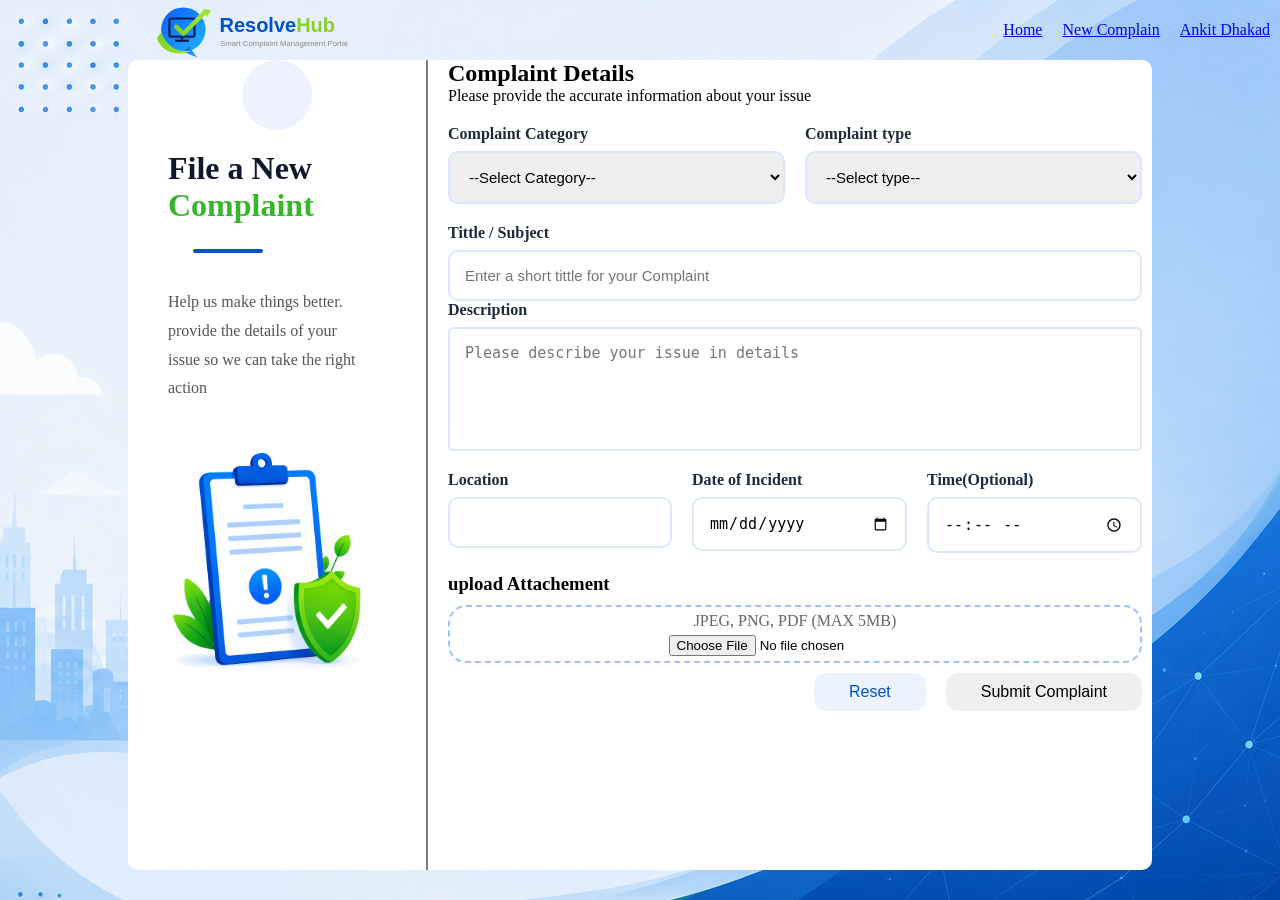
<file: complainForm.html>
<!DOCTYPE html>
<html lang="en">

<head>
    <meta charset="UTF-8">
    <meta name="viewport" content="width=device-width, initial-scale=1.0">
    <title>Complain Form</title>
    <script defer src="complainForm.js"></script>
    <style>
        * {
            margin: 0;
            padding: 0;
            box-sizing: border-box;
        }


        body {
            margin: 0;
            height: 100vh;
            background-image: url(images/Complainbackground.png);
            background-repeat: no-repeat;
        }

        nav {
            width: 100vw;
            height: 60px;
            display: flex;
            justify-content: space-between;
            padding-right: 10px;
            align-items: center;
        }

        .left-nav {
            display: flex;
            padding-top: 5px;
            padding-left: 150px;
        }

        ul {
            list-style-type: none;
            align-items: center;
            display: flex;
            gap: 20px;
        }

        .container {
            background-color: white;
            width: 80%;
            height: 90%;
            display: grid;
            margin: auto;
            border-radius: 10px;
            grid-template-columns: 300px 1fr;
            grid-template-rows: 1fr;
            grid-template-areas:
                "sideL main";
        }

        .sideL {
            grid-area: sideL;
            border-right: 2px solid gray;
            /* background-color: #eef2ff;; */
        }

        .main {
            grid-area: main;
            padding-left: 20px;
            padding-right: 10px;
        }

        /* ---------------------------------------------main------------------------------------------------------ */

        .icon-wrapper {
            width: 70px;
            height: 70px;
            border-radius: 50%;
            margin: auto;
            background-color: #eef2ff;
            color: #3b82f6;
        }

        .content {
            padding-left: 40px;
        }

        .content h1 {
            color: #0f172a;
            margin-top: 20px;
        }

        .content h1 span {
            display: block;
            color: #35b729;
        }

        .line {

            width: 70px;
            height: 4px;

            background: #0052cc;

            margin: 25px;

            border-radius: 20px;

        }

        .content p {
            width: 200px;
            padding-top: 10px;
            color: #555;

            line-height: 1.8;

            margin-bottom: 10px;

        }

        .container img {
            width: 200px;
            height: 300px;
        }

        .box1 {
            margin-top: 20px;
            margin-bottom: 20px;
            display: flex;
            gap: 20px;
            /* justify-content: space-between; */
        }

        .input-box {
            display: flex;
            flex: 1;
            flex-direction: column;
        }

        .input-box input,
        .input-box select,
        .input-box textarea {

            padding: 15px;

            border: 2px solid #dbe6ff;

            border-radius: 10px;

            outline: none;

            font-size: 15px;

            transition: .3s;

        }

        .input-box input:focus,
        .input-box textarea:focus,
        .input-box select:focus {

            border-color: #0052cc;

            box-shadow: 0 0 10px rgba(0, 82, 204, .15);

        }

        .input-box label {
            margin-bottom: 8px;
            font-weight: 600;
            color: #1e293b;
        }

        .input-box textarea {
            resize: none;
            border-radius: 5px;
        }

        /* Upload */

        .upload {

            margin-top: 10px;
            border: 2px dashed #9ec1ff;
            border-radius: 18px;
            padding-bottom: 5px;
            text-align: center;

        }

        .upload p {
            color: #666;
            margin: 5px 0;
        }

        .buttons {
            display: flex;
            justify-content: flex-end;
            gap: 20px;
            margin-top: 10px;

        }

        .buttons button {
            padding: 10px 35px;
            border: none;
            border-radius: 12px;
            cursor: pointer;
            font-size: 16px;
        }

        .reset {
            background: #edf2ff;
            color: #0052cc;
        }

        .sunmit {
            background: #0052cc;
            color: white;
        }

        .submit:hover {
            background: #003e99;
        }

        .reset:hover {
            background: #d8e7ff;
        }


        /* Responsive */

        @media(max-width:1100px) {

            body {
                background-image: none;
                background-color: white;
            }

            .left-nav {
                padding: 0;
            }

            .container {
                grid-template-columns: 1fr;
            }

            .sideL {
                display: none;
            }

            .box1 {
                flex-direction: column;
            }


        }
    </style>
</head>

<body>
    <nav>
        <div class="left-nav">
            <ul>
                <li><svg width="250" height="200" viewBox="0 0 900 250" xmlns="http://www.w3.org/2000/svg">

                        <defs>
                            <linearGradient id="blueGrad" x1="0%" y1="0%" x2="100%" y2="100%">
                                <stop offset="0%" stop-color="#0A5CFF" />
                                <stop offset="100%" stop-color="#22B5FF" />
                            </linearGradient>

                            <linearGradient id="greenGrad" x1="0%" y1="0%" x2="100%" y2="0%">
                                <stop offset="0%" stop-color="#7ED321" />
                                <stop offset="100%" stop-color="#A4E635" />
                            </linearGradient>
                        </defs>

                        <!-- Chat Bubble Circle -->
                        <circle cx="120" cy="120" r="80" fill="url(#blueGrad)" />

                        <!-- Chat Tail -->
                        <path d="M140 180 L170 220 L120 200 Z" fill="url(#blueGrad)" />

                        <!-- Green Sweep -->
                        <path d="M25 150
                            C40 200 100 220 150 195
                            C100 205 60 180 40 130 Z" fill="url(#greenGrad)" />

                        <!-- Monitor -->
                        <rect x="70" y="80" width="90" height="65" rx="5" fill="none" stroke="#001F54"
                            stroke-width="8" />

                        <line x1="115" y1="145" x2="115" y2="160" stroke="#001F54" stroke-width="8" />

                        <line x1="90" y1="160" x2="140" y2="160" stroke="#001F54" stroke-width="8" />

                        <!-- Check Arrow -->
                        <path d="M95 110
                                L120 135
                                L200 55" fill="none" stroke="url(#greenGrad)" stroke-width="16" stroke-linecap="round"
                            stroke-linejoin="round" />

                        <!-- Arrow Head -->
                        <polygon points="190,45 220,50 205,75" fill="#9AE62E" />

                        <!-- Text -->
                        <text x="250" y="130" font-family="Segoe UI, Arial, sans-serif" font-size="72" font-weight="700"
                            fill="#0052CC">
                            Resolve<tspan fill="#8BCF2F">Hub</tspan>
                        </text>

                        <text x="252" y="180" font-family="Segoe UI, Arial, sans-serif" font-size="28" fill="#8A8A8A">
                            Smart Complaint Management Portal
                        </text>

                    </svg>
                </li>
            </ul>
        </div>

        <div class="right-nav">
            <ul>
                <li><a href="/">Home</a></li>
                <li><a href="/">New Complain</a></li>
                <li><a href="/profile">Ankit Dhakad </a></li>
            </ul>
        </div>
    </nav>


    <div class="container">

        <div class="sideL">

            <div class="icon-wrapper">
            </div>

            <div class="content">

                <h1>
                    File a New
                    <span>Complaint</span>
                </h1>

                <div class="line"></div>
                <P>
                    Help us make things better.
                    provide the details of your issue so we can take the right action
                </P>

                <img src="images/complainImage1.jpeg" alt="checklistLogo">
            </div>

        </div>

        <div class="main">
            <h2>Complaint Details</h2>
            <p>Please provide the accurate information about your issue</p>

            <form action="submit" class="complainForm">

                <div class="box1">

                    <div class="input-box">
                        <label for="category">Complaint Category</label>
                        <select id="category">
                            <option value="">--Select Category--</option>
                            <option value="Water">Water</option>
                            <option value="Electricity">Electricity</option>
                            <option value="Road">Road</option>
                            <option value="Pollution">Pollution</option>
                        </select>
                    </div>

                    <div class="input-box">
                        <label for="type">Complaint type</label>
                        <select id="type">
                            <option value="">--Select type--</option>
                            <option value="Urgent">Urgent>
                            <option value="Normal">Normal</option>
                        </select>
                    </div>

                </div>

                <div class="input-box">
                    <label>Tittle / Subject</label>
                    <input type="text" id="tittle" placeholder="Enter a short tittle for your Complaint">
                </div>

                <div class="input-box">
                    <label>Description</label>
                    <textarea id="Description" rows="5" placeholder="Please describe your issue in details"></textarea>
                </div>

                <div class="box1">

                    <div class="input-box" aria-required="true">
                        <label for="category">Location</label>
                        <input type="text" id="Location">
                    </div>

                    <div class="input-box">
                        <label for="type">Date of Incident</label>
                        <input id="date" type="date">
                    </div>

                    <div class="input-box">
                        <label for="type">Time(Optional)</label>
                        <input id="Time" type="time">
                    </div>

                </div>


                <div>
                    <label>
                        <h3> upload Attachement</h3>
                    </label>
                    <div class="upload">
                        <p> JPEG, PNG, PDF (MAX 5MB)</p>
                        <input type="file" name="" id="">
                    </div>
                </div>

                <div class="buttons">
                    <button class="reset"> Reset</button>
                    <button class="submit"> Submit Complaint</button>
                </div>

            </form>


        </div>
    </div>



</body>

</html>
</file>
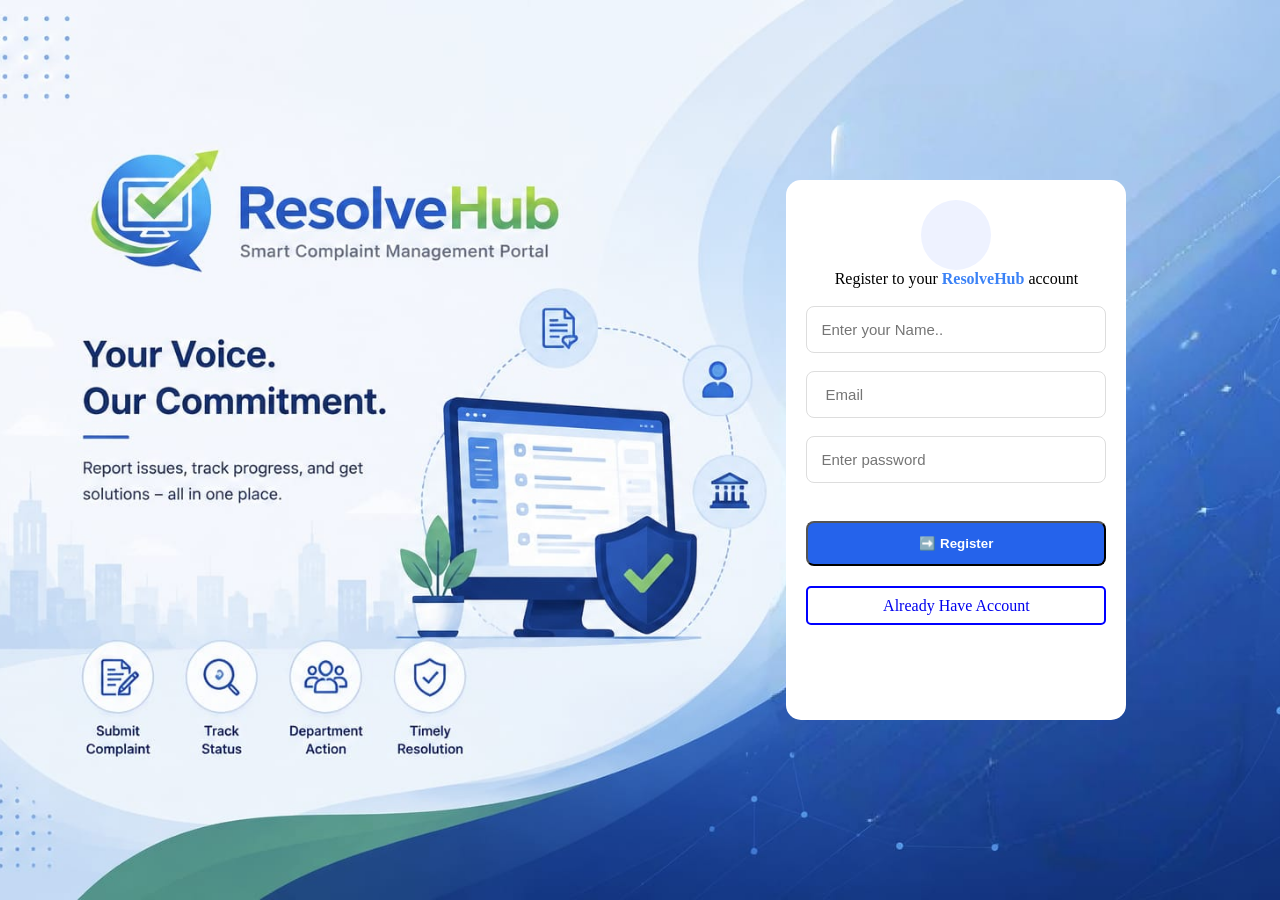
<file: register.html>
<!DOCTYPE html>
<html lang="en">

<head>
    <meta charset="UTF-8">
    <meta name="viewport" content="width=device-width, initial-scale=1.0">
    <title>Register</title>

    <style>
        * {
            margin: 0;
            padding: 0;
            /* box-sizing: border-box; */
        }


        body {
            margin: 0;
            min-height: 100vh;

            background-image: url("images/loginBackgrount.jpeg");
            background-repeat: no-repeat;
            background-position: center;
            background-size: cover;
            background-attachment: fixed;

            position: relative;
            display: flex;
            justify-content: flex-end;
            align-items: center;
            padding-right: 12%;
        }



        .icon-wrapper {
            width: 70px;
            height: 70px;
            border-radius: 50%;
            margin: auto;
            background-color: #eef2ff;
            color: #3b82f6;
        }

        .login {
            width: 300px;
            height: 500px;
            background: #fff;
            border-radius: 15px;
            padding: 20px;
            position: relative;
            z-index: 1;

        }

        .login h2 {
            text-align: center;
        }

        .login p {
            text-align: center;
        }

        .login strong {
            color: #3b82f6;
        }

        .loginBtn {
            width: 100%;
            height: 45px;
            border-radius: 8px;
            background: #2563eb;
            color: white;
            font-weight: bold;
            cursor: pointer;
            transition: .3s;
            display: flex;
            justify-content: center;
            align-items: center;
            margin-top: 20px;
        }

        .loginBtn:hover {
            background: #1d4ed8;
            transform: translateY(-2px);
        }


        .input {
            width: 100%;
            padding: 14px;
            border: 1px solid #ddd;
            border-radius: 8px;
            outline: none;
            font-size: 15px;
            transition: 0.3s;
            box-sizing: border-box;
        }

        .input:focus {
            border-color: #3b82f6;
            box-shadow: 0 0 10px rgba(59, 130, 246, .3);
        }


        .a1 {
            display: flex;
            justify-content: space-between;
            margin-top: 10px;
        }

        .a1 input[type="checkbox"] {
            width: 15px;
            height: 15px;
        }

        .remember {
            display: flex;
            align-items: center;
            gap: 5px;
        }


        .creatAcc {
            height: 35px;
            border: 2px solid blue;
            margin-top: 20px;
            color: #3b82f6;
            display: flex;
            justify-content: center;
            align-items: center;
            border-radius: 5px;
        }

        .creatAcc a {
            text-decoration: none;
        }

        @media (max-width:768px) {

            body {
                justify-content: center;
                padding: 20px;
                background-image: none;
                background-color: #2563eb;
            }

            .login {
                width: 100%;
                max-width: 350px;
                right: auto;
                top: auto;
                position: relative;
            }
        }
    </style>
</head>

<body>
    <div class="login">

        <div class="icon-wrapper">

        </div>

        <!-- <h2>Welcome Back </h2> -->
        <p> Register to your <strong>ResolveHub </strong> account</p> <br>

        <input class="input" id="name" type="text" placeholder="Enter your Name.."><br><br>

        <input class="input" id="email" type="text" placeholder=" Email "><br><br>


        <input class="input" id="password" type="password" placeholder="Enter password">
        <BR></BR>

        <!-- <div class="a1">
            <div class="remember">
                <input type="checkbox">
                <label for="checkbox">Remember Me</label>
            </div>
            <a href="">Forgot password</a>
        </div> -->

        <button onclick="registerUser()"  class="loginBtn">
            ➡️ Register
        </button>
        

        <div class="creatAcc">
            <a href="login.html"> Already Have Account </a>
        </div>

    </div>

    <script>

        async function registerUser() {

            const email = document.getElementById("email").value;

            const password = document.getElementById("password").value;

            const name = document.getElementById("name").value

            const response = await fetch("http://localhost:3000/Register", {

                method: "POST",

                headers: {
                    "Content-Type": "application/json"
                },

                body: JSON.stringify({
                    email,
                    password,
                    name
                })

            });

            const data = await response.json();

            alert(data.message);

            if (response.ok) {
                window.location.href = "login.html";
            }

        }

    </script>


</body>

</html>
</file>
